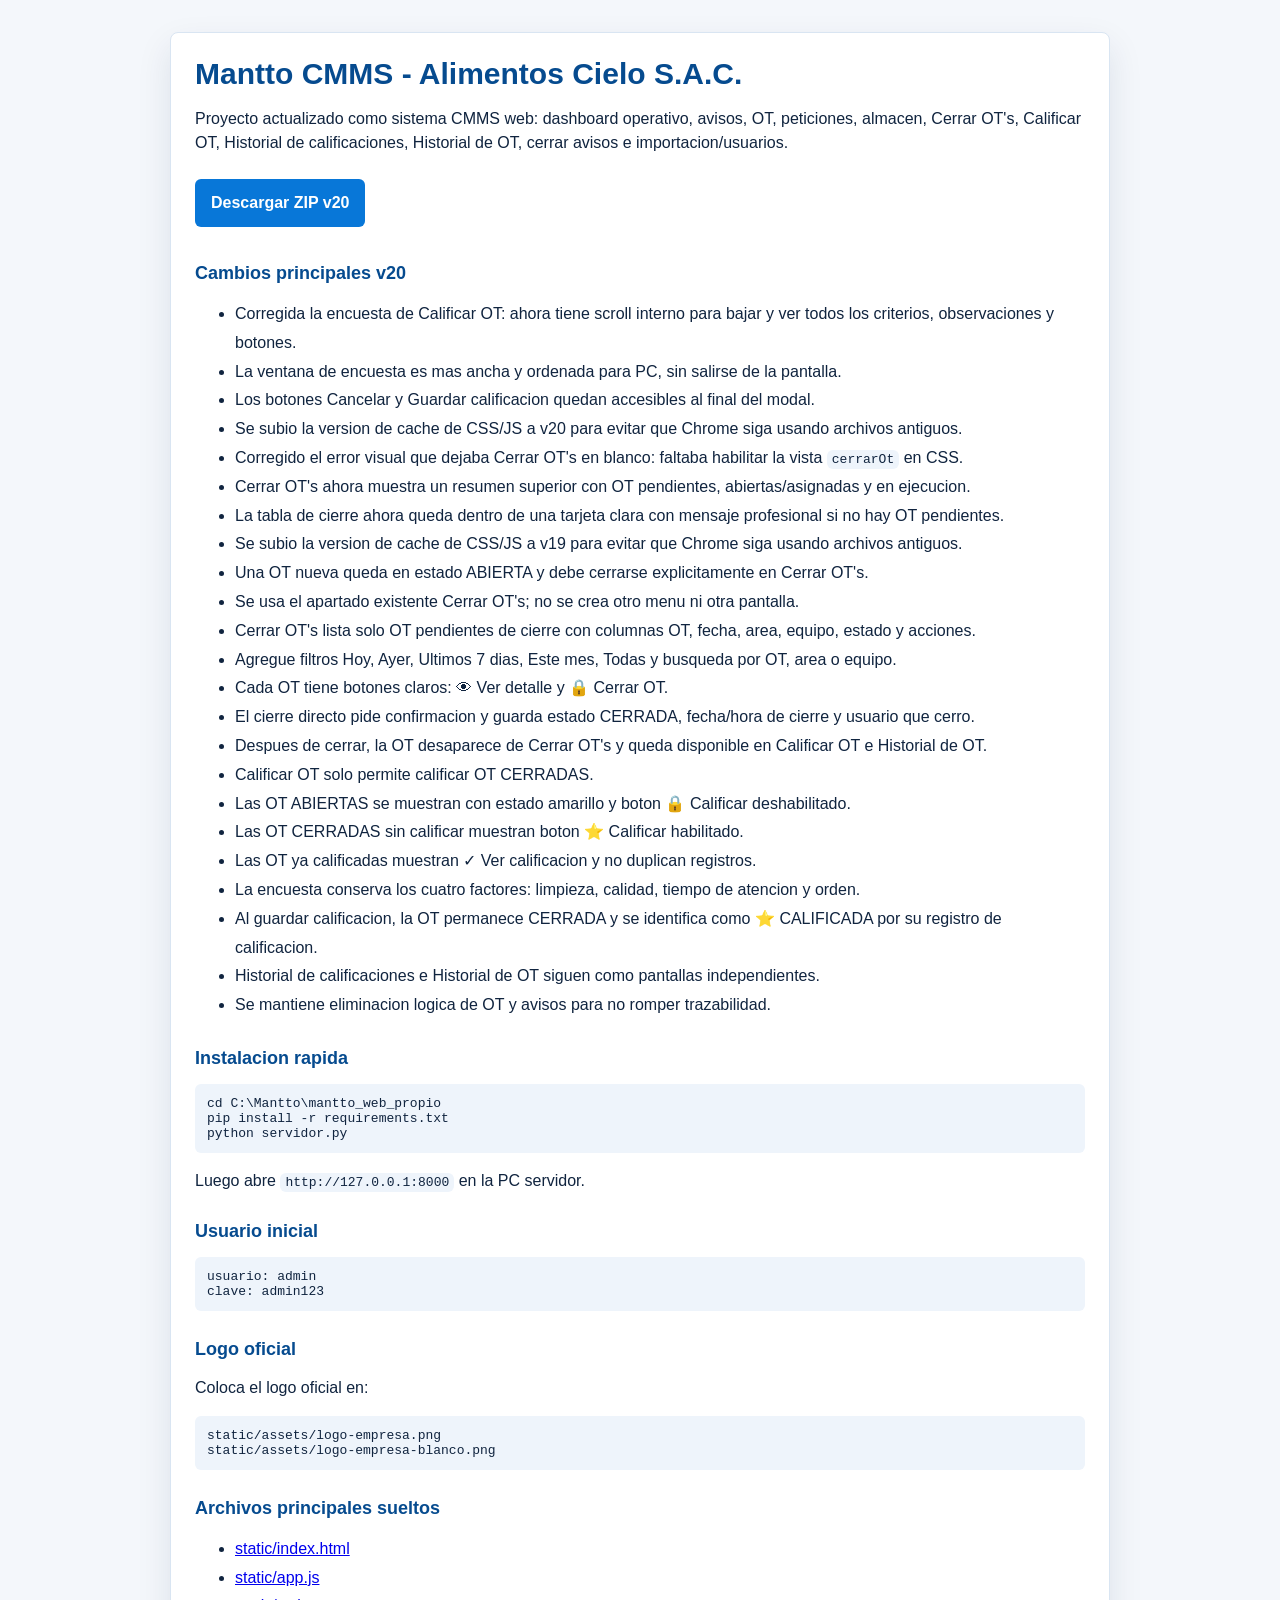
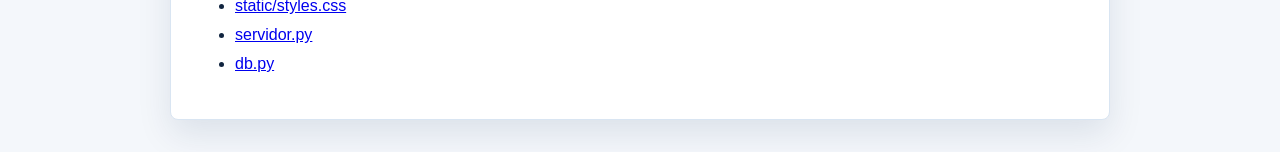
<file: descarga.html>
<!doctype html>
<html lang="es">
<head>
  <meta charset="utf-8">
  <meta name="viewport" content="width=device-width, initial-scale=1">
  <title>Descarga Mantto CMMS</title>
  <style>
    :root { color-scheme: light; font-family: Inter, Arial, sans-serif; }
    body { margin: 0; background: #f4f7fb; color: #10243f; }
    main { max-width: 940px; margin: 0 auto; padding: 32px 18px; }
    .panel { background: #fff; border: 1px solid #d9e5f2; border-radius: 8px; padding: 24px; box-shadow: 0 14px 34px rgba(12,42,80,.10); }
    h1 { margin: 0 0 8px; font-size: 30px; color: #064b8f; }
    h2 { margin-top: 28px; font-size: 18px; color: #064b8f; }
    p { line-height: 1.5; }
    a.button { display: inline-block; background: #0877d8; color: white; text-decoration: none; padding: 12px 16px; border-radius: 6px; font-weight: 800; margin: 8px 8px 8px 0; }
    a.secondary { background: #2f3b45; }
    code, pre { background: #eef4fb; border-radius: 6px; }
    code { padding: 2px 5px; }
    pre { padding: 12px; overflow: auto; }
    ul { line-height: 1.8; }
  </style>
</head>
<body>
  <main>
    <section class="panel">
      <h1>Mantto CMMS - Alimentos Cielo S.A.C.</h1>
      <p>Proyecto actualizado como sistema CMMS web: dashboard operativo, avisos, OT, peticiones, almacen, Cerrar OT's, Calificar OT, Historial de calificaciones, Historial de OT, cerrar avisos e importacion/usuarios.</p>
      <p>
        <a class="button" href="/networks/miguelpinto/downloads/mantto_web_propio_v20_encuesta_scroll.zip" download>Descargar ZIP v20</a>
      </p>
      <h2>Cambios principales v20</h2>
      <ul>
        <li>Corregida la encuesta de Calificar OT: ahora tiene scroll interno para bajar y ver todos los criterios, observaciones y botones.</li>
        <li>La ventana de encuesta es mas ancha y ordenada para PC, sin salirse de la pantalla.</li>
        <li>Los botones Cancelar y Guardar calificacion quedan accesibles al final del modal.</li>
        <li>Se subio la version de cache de CSS/JS a v20 para evitar que Chrome siga usando archivos antiguos.</li>
        <li>Corregido el error visual que dejaba Cerrar OT's en blanco: faltaba habilitar la vista <code>cerrarOt</code> en CSS.</li>
        <li>Cerrar OT's ahora muestra un resumen superior con OT pendientes, abiertas/asignadas y en ejecucion.</li>
        <li>La tabla de cierre ahora queda dentro de una tarjeta clara con mensaje profesional si no hay OT pendientes.</li>
        <li>Se subio la version de cache de CSS/JS a v19 para evitar que Chrome siga usando archivos antiguos.</li>
        <li>Una OT nueva queda en estado ABIERTA y debe cerrarse explicitamente en Cerrar OT's.</li>
        <li>Se usa el apartado existente Cerrar OT's; no se crea otro menu ni otra pantalla.</li>
        <li>Cerrar OT's lista solo OT pendientes de cierre con columnas OT, fecha, area, equipo, estado y acciones.</li>
        <li>Agregue filtros Hoy, Ayer, Ultimos 7 dias, Este mes, Todas y busqueda por OT, area o equipo.</li>
        <li>Cada OT tiene botones claros: 👁 Ver detalle y 🔒 Cerrar OT.</li>
        <li>El cierre directo pide confirmacion y guarda estado CERRADA, fecha/hora de cierre y usuario que cerro.</li>
        <li>Despues de cerrar, la OT desaparece de Cerrar OT's y queda disponible en Calificar OT e Historial de OT.</li>
        <li>Calificar OT solo permite calificar OT CERRADAS.</li>
        <li>Las OT ABIERTAS se muestran con estado amarillo y boton 🔒 Calificar deshabilitado.</li>
        <li>Las OT CERRADAS sin calificar muestran boton ⭐ Calificar habilitado.</li>
        <li>Las OT ya calificadas muestran ✓ Ver calificacion y no duplican registros.</li>
        <li>La encuesta conserva los cuatro factores: limpieza, calidad, tiempo de atencion y orden.</li>
        <li>Al guardar calificacion, la OT permanece CERRADA y se identifica como ⭐ CALIFICADA por su registro de calificacion.</li>
        <li>Historial de calificaciones e Historial de OT siguen como pantallas independientes.</li>
        <li>Se mantiene eliminacion logica de OT y avisos para no romper trazabilidad.</li>
      </ul>
      <h2>Instalacion rapida</h2>
      <pre>cd C:\Mantto\mantto_web_propio
pip install -r requirements.txt
python servidor.py</pre>
      <p>Luego abre <code>http://127.0.0.1:8000</code> en la PC servidor.</p>
      <h2>Usuario inicial</h2>
      <pre>usuario: admin
clave: admin123</pre>
      <h2>Logo oficial</h2>
      <p>Coloca el logo oficial en:</p>
      <pre>static/assets/logo-empresa.png
static/assets/logo-empresa-blanco.png</pre>
      <h2>Archivos principales sueltos</h2>
      <ul>
        <li><a href="/networks/miguelpinto/downloads/mantto_web_propio/static/index.html">static/index.html</a></li>
        <li><a href="/networks/miguelpinto/downloads/mantto_web_propio/static/app.js">static/app.js</a></li>
        <li><a href="/networks/miguelpinto/downloads/mantto_web_propio/static/styles.css">static/styles.css</a></li>
        <li><a href="/networks/miguelpinto/downloads/mantto_web_propio/servidor.py">servidor.py</a></li>
        <li><a href="/networks/miguelpinto/downloads/mantto_web_propio/db.py">db.py</a></li>
      </ul>
    </section>
  </main>
</body>
</html>
</file>
